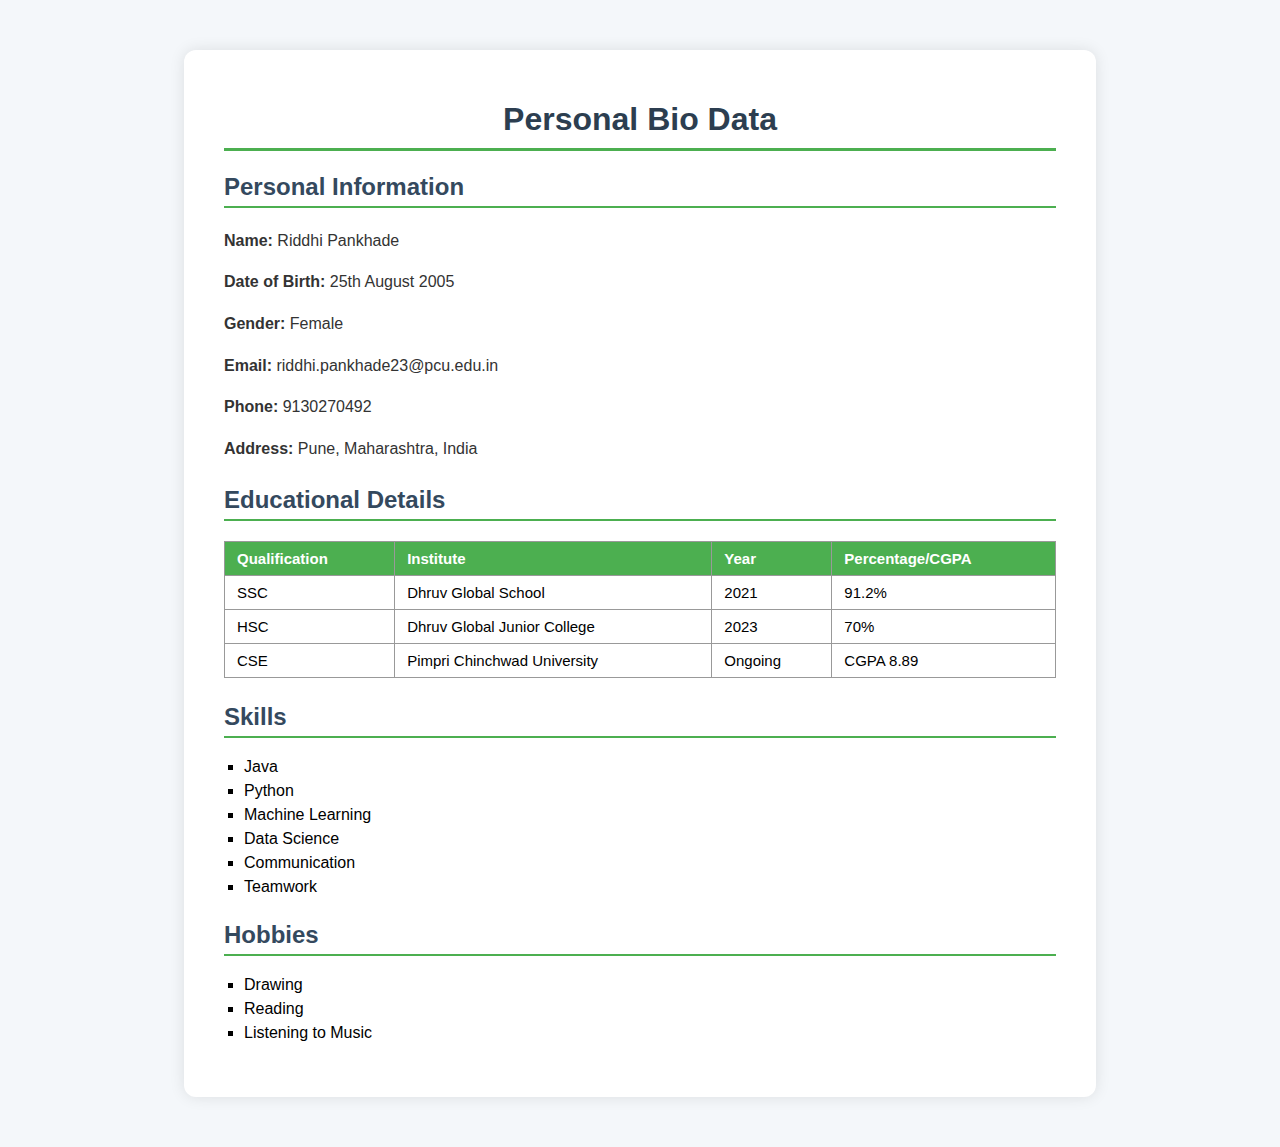
<file: awp.html>
<!DOCTYPE html>
<html lang="en">
<head>
  <meta charset="UTF-8">
  <meta name="viewport" content="width=device-width, initial-scale=1.0">
  <title>Personal Bio Data - Riddhi Pankhade</title>
  <style>
    body {
      font-family: 'Segoe UI', Tahoma, Geneva, Verdana, sans-serif;
      background-color: #f4f7fa;
      margin: 0;
      padding: 0;
    }

    .container {
      width: 65%;
      margin: 50px auto;
      background-color: #fff;
      padding: 30px 40px;
      border-radius: 12px;
      box-shadow: 0 0 15px rgba(0,0,0,0.1);
    }

    h1 {
      text-align: center;
      color: #2c3e50;
      border-bottom: 3px solid #4CAF50;
      padding-bottom: 10px;
    }

    h2 {
      color: #34495e;
      border-bottom: 2px solid #4CAF50;
      padding-bottom: 5px;
    }

    .section {
      margin-bottom: 25px;
    }

    p {
      line-height: 1.6;
      font-size: 16px;
      color: #333;
    }

    table {
      width: 100%;
      border-collapse: collapse;
      margin-top: 10px;
    }

    th, td {
      border: 1px solid #999;
      padding: 8px 12px;
      text-align: left;
      font-size: 15px;
    }

    th {
      background-color: #4CAF50;
      color: white;
    }

    ul {
      list-style-type: square;
      padding-left: 20px;
    }

    li {
      margin-bottom: 6px;
    }
  </style>
</head>
<body>

  <div class="container">
    <h1>Personal Bio Data</h1>

    <div class="section">
      <h2>Personal Information</h2>
      <p><strong>Name:</strong> Riddhi Pankhade</p>
      <p><strong>Date of Birth:</strong> 25th August 2005</p>
      <p><strong>Gender:</strong> Female</p>
      <p><strong>Email:</strong> riddhi.pankhade23@pcu.edu.in</p>
      <p><strong>Phone:</strong> 9130270492</p>
      <p><strong>Address:</strong> Pune, Maharashtra, India</p>
    </div>

    <div class="section">
      <h2>Educational Details</h2>
      <table>
        <tr>
          <th>Qualification</th>
          <th>Institute</th>
          <th>Year</th>
          <th>Percentage/CGPA</th>
        </tr>
        <tr>
          <td>SSC</td>
          <td>Dhruv Global School</td>
          <td>2021</td>
          <td>91.2%</td>
        </tr>
        <tr>
          <td>HSC</td>
          <td>Dhruv Global Junior College</td>
          <td>2023</td>
          <td>70%</td>
        </tr>
        <tr>
          <td>CSE</td>
          <td>Pimpri Chinchwad University</td>
          <td>Ongoing</td>
          <td>CGPA 8.89</td>
        </tr>
      </table>
    </div>

    <div class="section">
      <h2>Skills</h2>
      <ul>
        <li>Java</li>
        <li>Python</li>
        <li>Machine Learning</li>
        <li>Data Science</li>
        <li>Communication</li>
        <li>Teamwork</li>
      </ul>
    </div>

    <div class="section">
      <h2>Hobbies</h2>
      <ul>
        <li>Drawing</li>
        <li>Reading</li>
        <li>Listening to Music</li>
      </ul>
    </div>

  </div>

</body>
</html>
</file>
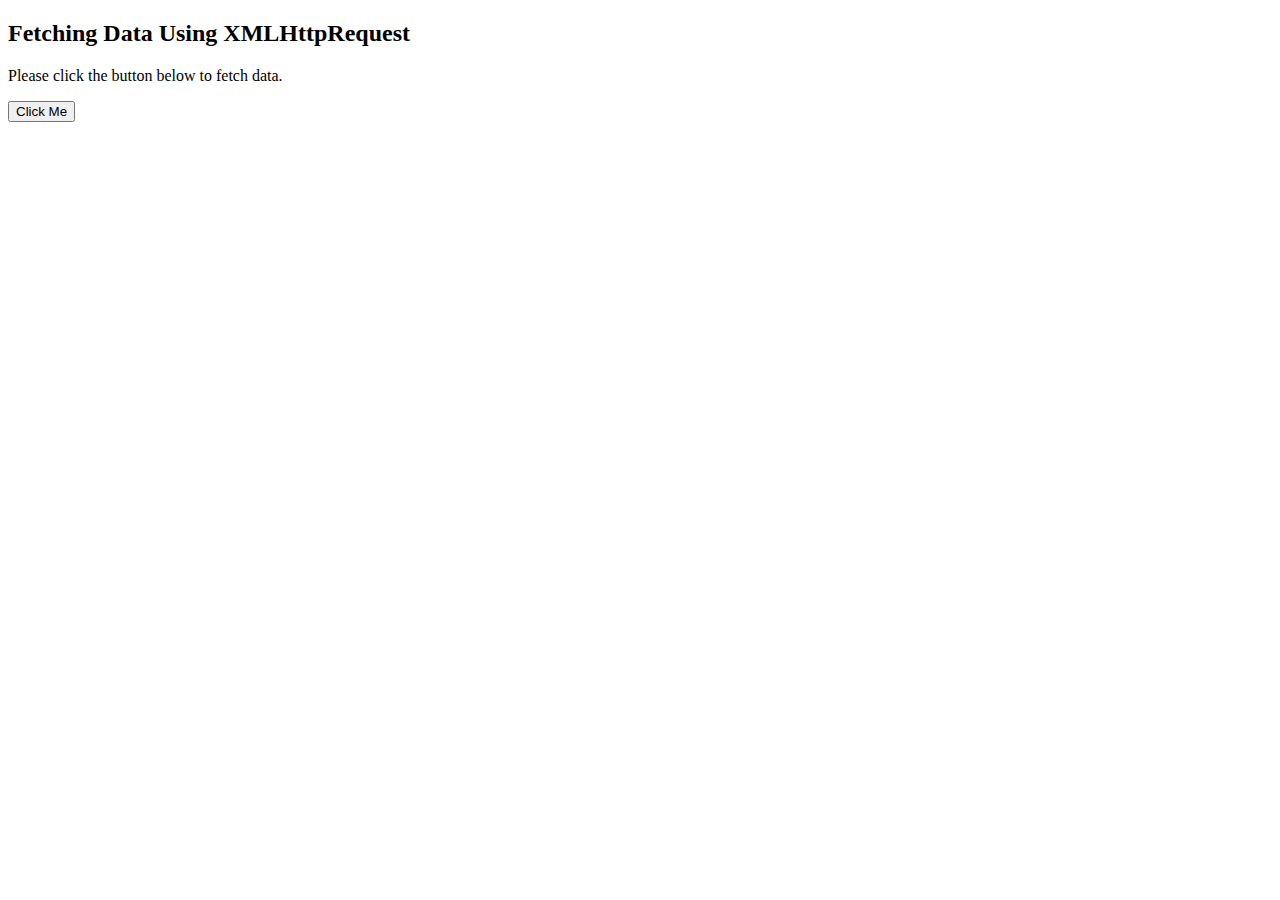
<file: awp1c.html>
<!DOCTYPE html>
<html>
<head>
  <title>AJAX - Fetching Remote Data</title>
</head>
<body>
  <h2>Fetching Data Using XMLHttpRequest</h2>

  <div id="sample">
    <p>Please click the button below to fetch data.</p>
    <button type="button" onclick="displayDoc()">Click Me</button>
  </div>

  <script>
    function displayDoc() {
      // Create XMLHttpRequest object
      var myObj = new XMLHttpRequest();

      // Define what happens when the request state changes
      myObj.onreadystatechange = function() {
        if (this.readyState == 4 && this.status == 200) {
          // Display response text inside the div
          document.getElementById("sample").innerHTML = this.responseText;
        } else if (this.readyState == 4) {
          // Error handling
          console.log("Error Found: " + this.status);
          document.getElementById("sample").innerHTML = "Error fetching data.";
        }
      };

      // Initialize and send request
      myObj.open("GET", "https://jsonplaceholder.typicode.com/todos", true);
      myObj.send();
    }
  </script>
</body>
</html>
</file>
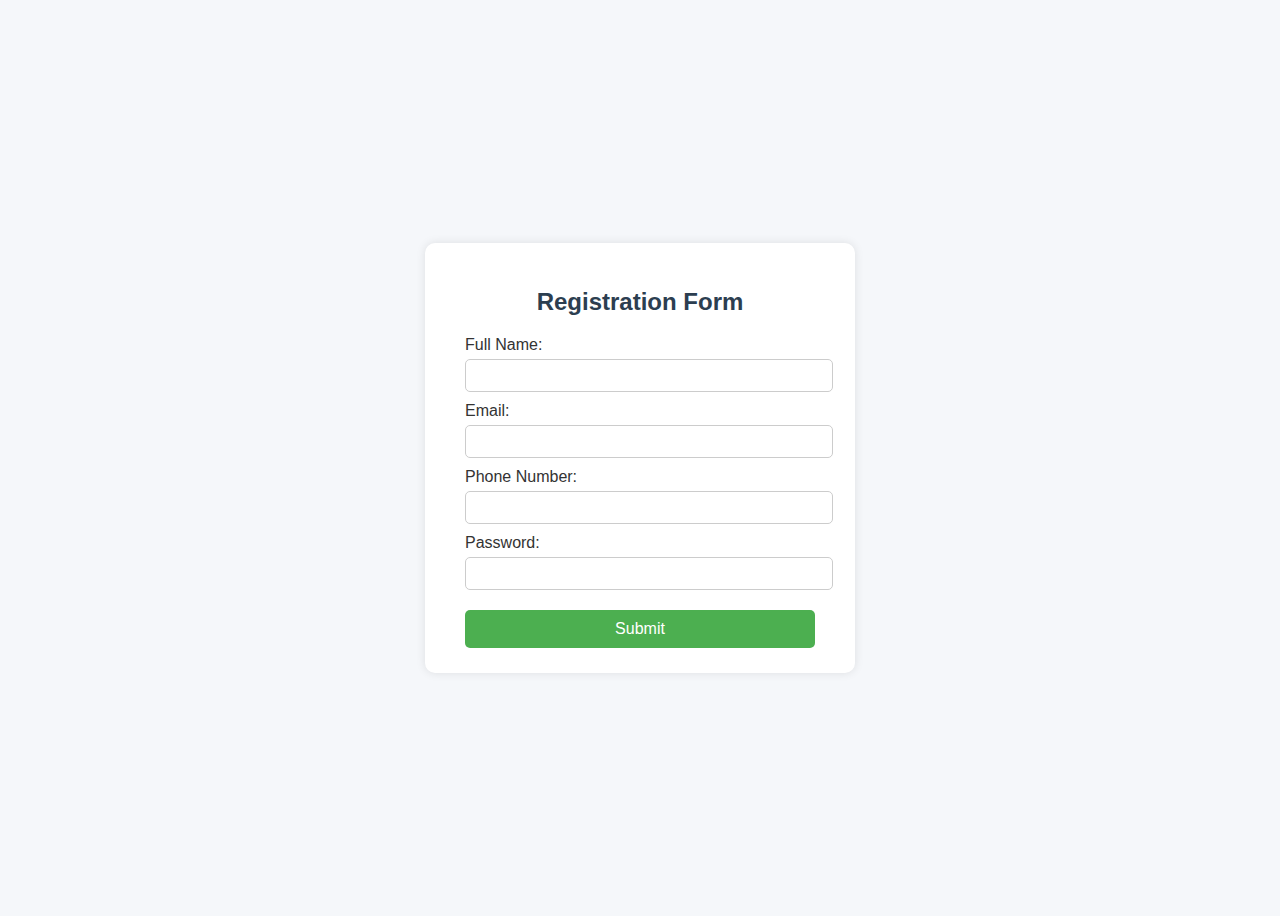
<file: awp1d.html>
<!DOCTYPE html>
<html lang="en">
<head>
  <meta charset="UTF-8">
  <meta name="viewport" content="width=device-width, initial-scale=1.0">
  <title>Form Validation using JavaScript</title>
  <style>
    body {
      font-family: Arial, sans-serif;
      background-color: #f5f7fa;
      display: flex;
      justify-content: center;
      align-items: center;
      height: 100vh;
    }
    .container {
      background: #fff;
      padding: 25px 40px;
      border-radius: 10px;
      box-shadow: 0 0 10px rgba(0,0,0,0.1);
      width: 350px;
    }
    h2 {
      text-align: center;
      color: #2c3e50;
      margin-bottom: 20px;
    }
    label {
      display: block;
      margin-top: 10px;
      color: #333;
    }
    input {
      width: 100%;
      padding: 8px;
      margin-top: 5px;
      border-radius: 5px;
      border: 1px solid #ccc;
    }
    input:focus {
      outline: none;
      border-color: #4CAF50;
    }
    .error {
      color: red;
      font-size: 14px;
    }
    button {
      margin-top: 20px;
      background-color: #4CAF50;
      color: white;
      border: none;
      padding: 10px;
      width: 100%;
      font-size: 16px;
      border-radius: 5px;
      cursor: pointer;
    }
    button:hover {
      background-color: #45a049;
    }
  </style>
</head>
<body>
  <div class="container">
    <h2>Registration Form</h2>
    <form id="myForm" onsubmit="return validateForm()">
      <label for="name">Full Name:</label>
      <input type="text" id="name" name="name">
      <div class="error" id="nameError"></div>

      <label for="email">Email:</label>
      <input type="text" id="email" name="email">
      <div class="error" id="emailError"></div>

      <label for="phone">Phone Number:</label>
      <input type="text" id="phone" name="phone">
      <div class="error" id="phoneError"></div>

      <label for="password">Password:</label>
      <input type="password" id="password" name="password">
      <div class="error" id="passwordError"></div>

      <button type="submit">Submit</button>
    </form>
  </div>

  <script>
    function validateForm() {
      let name = document.getElementById("name").value.trim();
      let email = document.getElementById("email").value.trim();
      let phone = document.getElementById("phone").value.trim();
      let password = document.getElementById("password").value.trim();

      // Clear previous error messages
      document.getElementById("nameError").innerText = "";
      document.getElementById("emailError").innerText = "";
      document.getElementById("phoneError").innerText = "";
      document.getElementById("passwordError").innerText = "";

      let isValid = true;

      // Name validation
      if (name === "") {
        document.getElementById("nameError").innerText = "Please enter your name";
        isValid = false;
      }

      // Email validation
      let emailPattern = /^[^ ]+@[^ ]+\.[a-z]{2,3}$/;
      if (email === "") {
        document.getElementById("emailError").innerText = "Please enter your email";
        isValid = false;
      } else if (!email.match(emailPattern)) {
        document.getElementById("emailError").innerText = "Please enter a valid email address";
        isValid = false;
      }

      // Phone validation (10 digits)
      let phonePattern = /^[0-9]{10}$/;
      if (phone === "") {
        document.getElementById("phoneError").innerText = "Please enter your phone number";
        isValid = false;
      } else if (!phone.match(phonePattern)) {
        document.getElementById("phoneError").innerText = "Phone number must be 10 digits";
        isValid = false;
      }

      // Password validation (minimum 6 characters)
      if (password === "") {
        document.getElementById("passwordError").innerText = "Please enter your password";
        isValid = false;
      } else if (password.length < 6) {
        document.getElementById("passwordError").innerText = "Password must be at least 6 characters long";
        isValid = false;
      }

      if (isValid) {
        alert("Form submitted successfully!");
      }

      return isValid; // Prevent submission if invalid
    }
  </script>
</body>
</html>
</file>
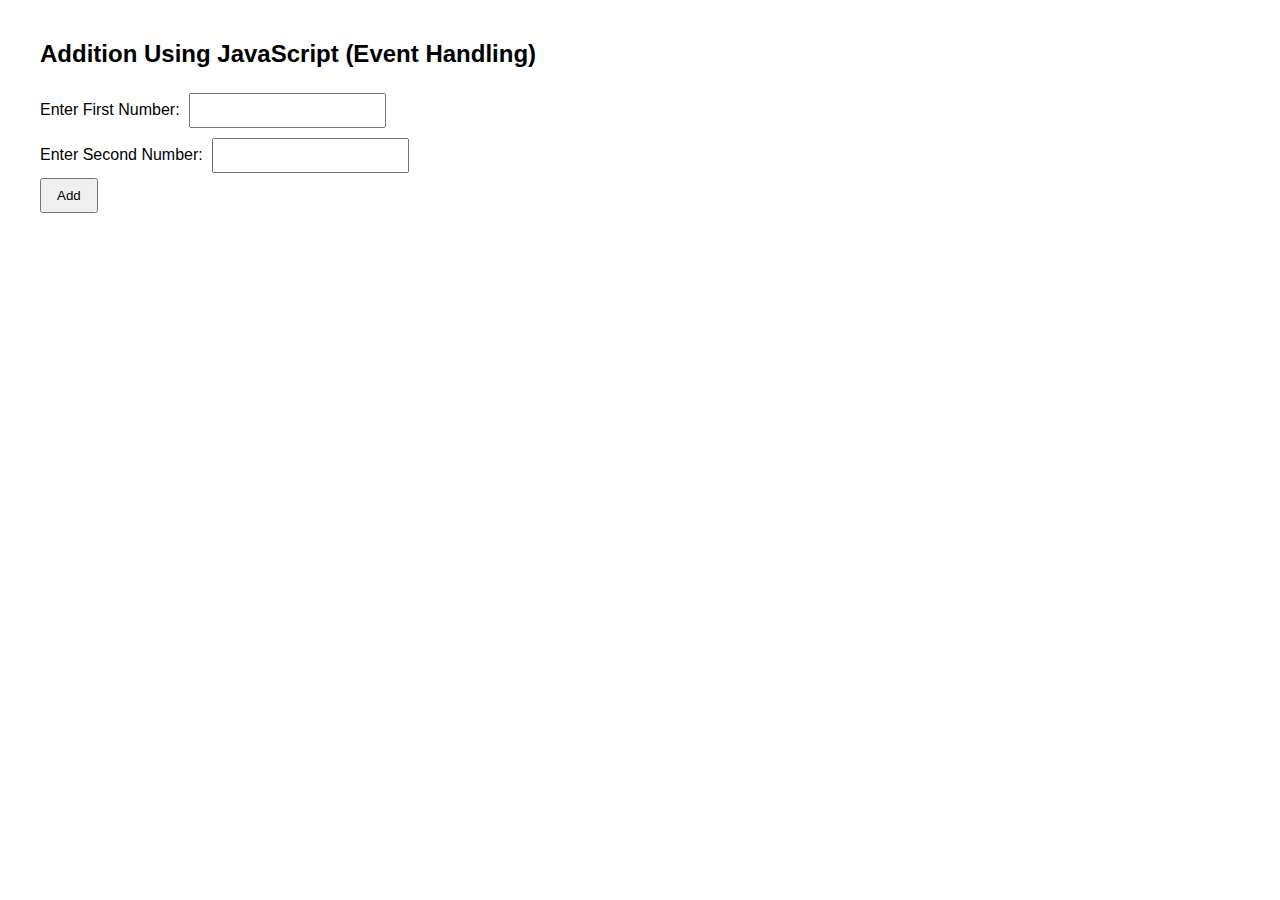
<file: awp2b.html>
<!DOCTYPE html>
<html>
<head>
    <title>Addition of Two Numbers</title>
    <style>
        body {
            font-family: Arial, sans-serif;
            margin: 40px;
        }
        input {
            padding: 8px;
            margin: 5px;
        }
        button {
            padding: 8px 15px;
            cursor: pointer;
        }
        #result {
            margin-top: 15px;
            font-weight: bold;
            font-size: 18px;
        }
    </style>
</head>
<body>

    <h2>Addition Using JavaScript (Event Handling)</h2>

    <label>Enter First Number:</label>
    <input type="number" id="num1"><br>

    <label>Enter Second Number:</label>
    <input type="number" id="num2"><br>

    <button onclick="addNumbers()">Add</button>

    <p id="result"></p>

    <script>
        function addNumbers() {
            // Get values from input boxes
            let a = parseFloat(document.getElementById("num1").value);
            let b = parseFloat(document.getElementById("num2").value);

            // Perform addition
            let sum = a + b;

            // Display result
            document.getElementById("result").innerHTML = "Result: " + sum;
        }
    </script>

</body>
</html>
</file>
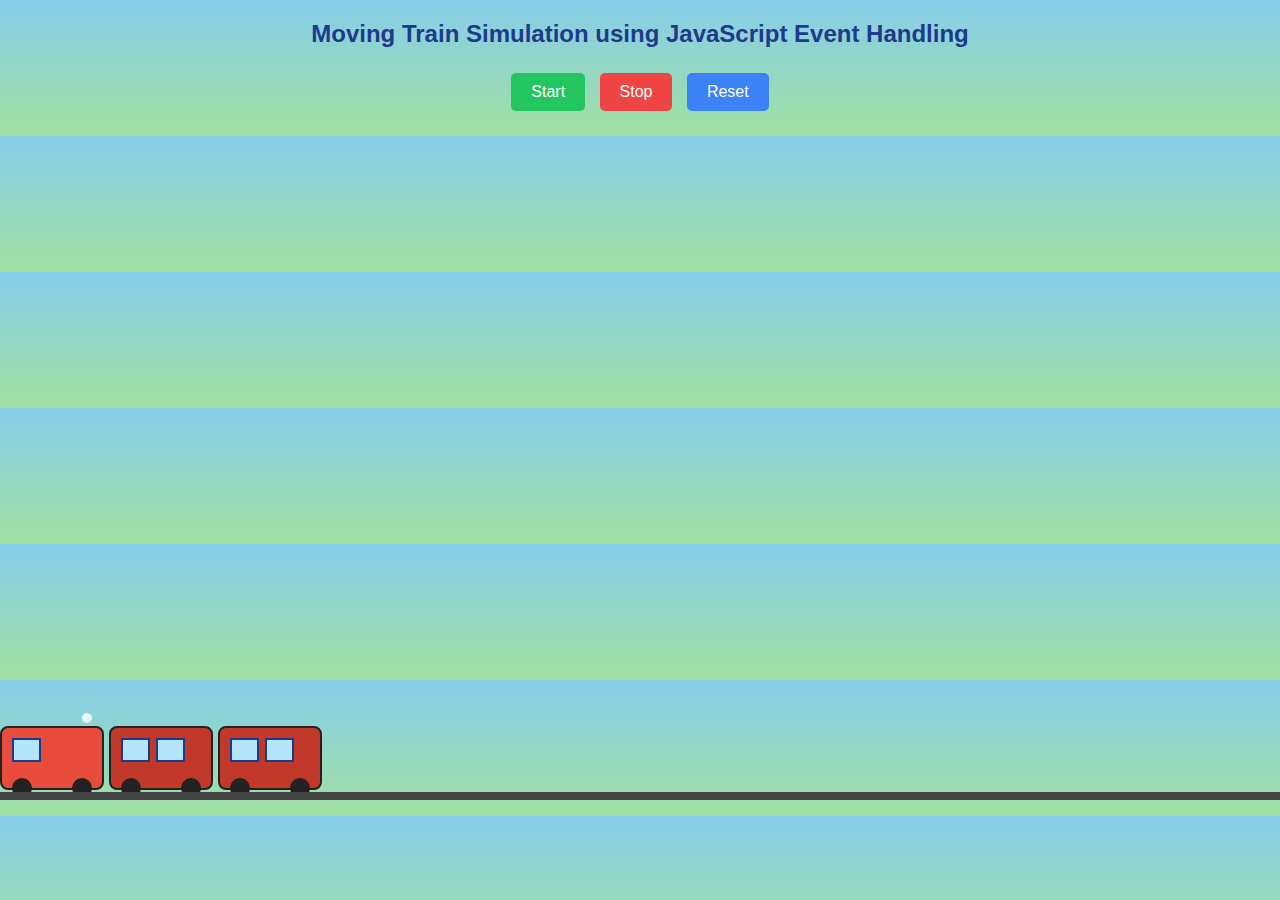
<file: awp2d.html>
<!DOCTYPE html>
<html lang="en">
<head>
<meta charset="UTF-8">
<meta name="viewport" content="width=device-width, initial-scale=1.0">
<title>Train Simulation using JavaScript Event Handling</title>
<style>
  body {
    font-family: Arial, sans-serif;
    background: linear-gradient(#87CEEB, #a0e0a0);
    overflow: hidden;
    text-align: center;
  }

  h2 {
    margin-top: 20px;
    color: #1e3a8a;
  }

  .buttons {
    margin: 20px;
  }

  button {
    padding: 10px 20px;
    margin: 5px;
    border: none;
    border-radius: 5px;
    font-size: 16px;
    color: white;
    cursor: pointer;
  }

  #start { background-color: #22c55e; }
  #stop { background-color: #ef4444; }
  #reset { background-color: #3b82f6; }

  /* Track */
  .track {
    position: absolute;
    bottom: 100px;
    left: 0;
    width: 100%;
    height: 8px;
    background: #444;
  }

  /* Train */
  .train {
    position: absolute;
    bottom: 110px;
    left: 0;
    display: flex;
    align-items: flex-end;
    transition: left 0.1s linear;
  }

  .engine, .coach {
    width: 100px;
    height: 60px;
    background: #c0392b;
    margin-right: 5px;
    border-radius: 8px;
    border: 2px solid #222;
    position: relative;
  }

  .engine {
    background: #e74c3c;
  }

  /* Windows */
  .window {
    width: 25px;
    height: 20px;
    background: #b3e5fc;
    border: 2px solid #1e3a8a;
    position: absolute;
    top: 10px;
  }
  .window1 { left: 10px; }
  .window2 { left: 45px; }
  .window3 { left: 80px; }

  /* Wheels */
  .wheel {
    width: 20px;
    height: 20px;
    background: #222;
    border-radius: 50%;
    position: absolute;
    bottom: -10px;
  }
  .wheel1 { left: 10px; }
  .wheel2 { right: 10px; }

  /* Smoke (optional simple animation) */
  .smoke {
    position: absolute;
    top: -15px;
    left: 80px;
    width: 10px;
    height: 10px;
    background: rgba(255,255,255,0.8);
    border-radius: 50%;
    animation: smoke 1s linear infinite;
  }

  @keyframes smoke {
    0% { transform: translateY(0) scale(1); opacity: 1; }
    100% { transform: translateY(-20px) scale(1.5); opacity: 0; }
  }
</style>
</head>
<body>

  <h2>Moving Train Simulation using JavaScript Event Handling</h2>

  <div class="buttons">
    <button id="start">Start</button>
    <button id="stop">Stop</button>
    <button id="reset">Reset</button>
  </div>

  <!-- Train -->
  <div class="train" id="train">
    <div class="engine">
      <div class="smoke"></div>
      <div class="window window1"></div>
      <div class="wheel wheel1"></div>
      <div class="wheel wheel2"></div>
    </div>
    <div class="coach">
      <div class="window window1"></div>
      <div class="window window2"></div>
      <div class="wheel wheel1"></div>
      <div class="wheel wheel2"></div>
    </div>
    <div class="coach">
      <div class="window window1"></div>
      <div class="window window2"></div>
      <div class="wheel wheel1"></div>
      <div class="wheel wheel2"></div>
    </div>
  </div>

  <div class="track"></div>

  <script>
    let train = document.getElementById('train');
    let position = 0;
    let moving = null;

    // Start button event
    document.getElementById('start').addEventListener('click', function() {
      if (!moving) {
        moving = setInterval(() => {
          position += 5;
          train.style.left = position + 'px';
          if (position > window.innerWidth) {
            position = -300; // reset when it goes off-screen
          }
        }, 50);
      }
    });

    // Stop button event
    document.getElementById('stop').addEventListener('click', function() {
      clearInterval(moving);
      moving = null;
    });

    // Reset button event
    document.getElementById('reset').addEventListener('click', function() {
      clearInterval(moving);
      moving = null;
      position = 0;
      train.style.left = position + 'px';
    });
  </script>

</body>
</html>
</file>
